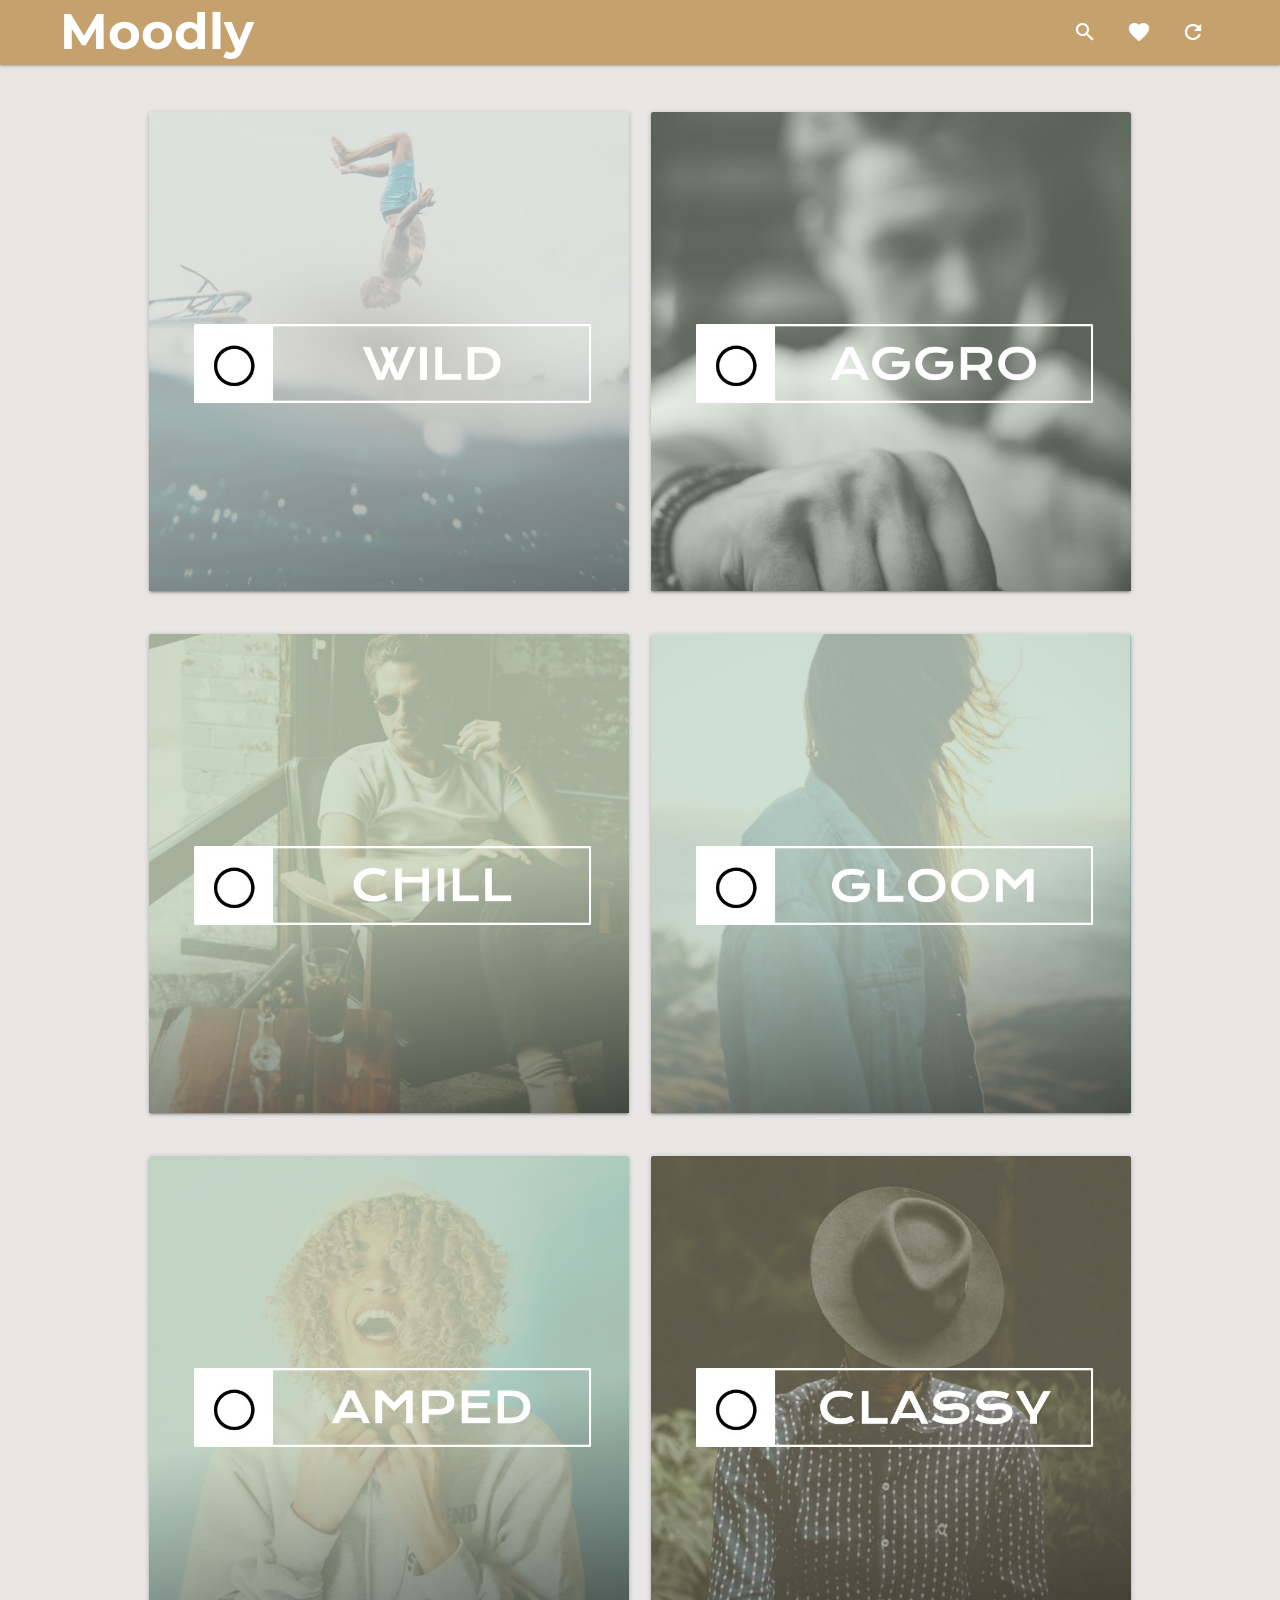
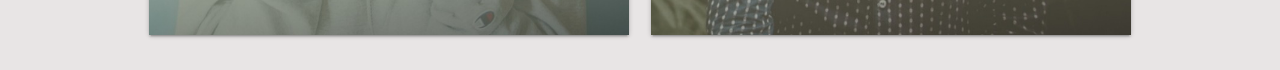
<file: index.html>
<!DOCTYPE html>
<html lang="en">

<head>
  <meta charset="UTF-8">
  <meta name="viewport" content="width=device-width, initial-scale=1.0">
  <meta http-equiv="X-UA-Compatible" content="ie=edge">
  <title>Moodly - Music For Your Mood</title>
  <!-- Compiled and minified CSS -->
  <link rel="stylesheet" href="https://cdnjs.cloudflare.com/ajax/libs/materialize/1.0.0/css/materialize.min.css">
  <link href="https://fonts.googleapis.com/icon?family=Material+Icons" rel="stylesheet">
<link href="https://fonts.googleapis.com/css?family=Montserrat:100&display=swap" rel="stylesheet">
  <link rel="stylesheet" href="./assets/css/style.css">

</head>

<body>
 <!-- navbar -->
<nav>
  <div class="nav-wrapper">
    <div class="container">
      <a href="#" class="sidenav-trigger" data-target="slide-out"><i class="material-icons">menu</i></a>
      <a href="index.html" class="brand-logo">Moodly</a>
      <ul class="right hide-on-med-and-down">
        <li class="#"><a href="search.html"><i class="material-icons">search</i></a></li>
        <li><a href="favorites.html"><i class="material-icons">favorite</i></a></li>
        <li><a href="#"><i class="material-icons">refresh</i></a></li>

      </ul>
    </div>
  </div>
</nav>
<!-- sidenav -->
<ul class="sidenav" id="slide-out">
  <li>
    <a href="search.html"><p>Search</p></a>
  </li>
  <li>
    <a href="favorites.html"><p>Favorites</p></a>
  </li>
  <li>
    <a href="#"><p>Refresh</p></a>
  </li>
</ul>

<!-- mood images on main page -->
  <div id="main-container">
    <div class="row">
      <div class="col s6">
        <div class="card">
          <div class="card-image">
            <a href="#"><img src="./assets/images/adventure-v2.jpg" class="moodBtn" id="indie"></a>
          </div>
        </div>
      </div>

      <div class="col s6">
        <div class="card">
          <div class="card-image">
            <a href="#"><img src="./assets/images/aggro-v1.jpg" class="moodBtn" id="hardcore"></a>
          </div>
        </div>
      </div>
    </div>

    <div class="row">
      <div class="col s6">
        <div class="card ">
          <div class="card-image">
            <a href="#"><img src="./assets/images/chill-v1.jpg" class="moodBtn" id="chill"></a>
          </div>
        </div>
      </div>

      <div class="col s6">
        <div class="card">
          <div class="card-image">
            <a href="#"><img src="./assets/images/gloom-v1.jpg" class="moodBtn" id="sad"></a>
          </div>
        </div>
      </div>
    </div>

    <div class="row">
      <div class="col s6">
        <div class="card">
          <div class="card-image">
            <a href="#"><img src="./assets/images/amped-v1.jpg" class="moodBtn" id="edm"></a>
          </div>
        </div>
      </div>

      <div class="col s6">
        <div class="card">
          <div class="card-image">
            <a href="#"><img class="moodBtn" id="classical" src="./assets/images/classy-v1.jpg"></a>
          </div>
        </div>
      </div>
    </div>
  </div>

  <!-- Start Modal -->
  <div id="info" class="modal">
      <div class="modal-content">
        <h3><span id="artistName"></span></h3>
          <h5 class="tName"><span id="trackName"></span> &nbsp; <i class="material-icons" id="favorite">favorite_border</i></h5> 
            <a class="waves-effect waves-black btn-flat" id="showLyric">Lyrics</a>
              <a class="waves-effect waves-black btn-flat" id="showInfo">Info</a>
            <a class="waves-effect waves-black btn-flat" id="showPreview">Preview</a>
          <p><span id="modalInfo"></span></p>
      </div>
    </div>
<!-- End Modal -->



  <script src="https://cdnjs.cloudflare.com/ajax/libs/materialize/1.0.0/js/materialize.min.js"></script>
  <script src="./assets/javascript/app.js"></script>
  <script>const slideMenu = document.querySelectorAll('.sidenav');
    M.Sidenav.init(slideMenu, {});
  </script>
</body>

</html>
</file>
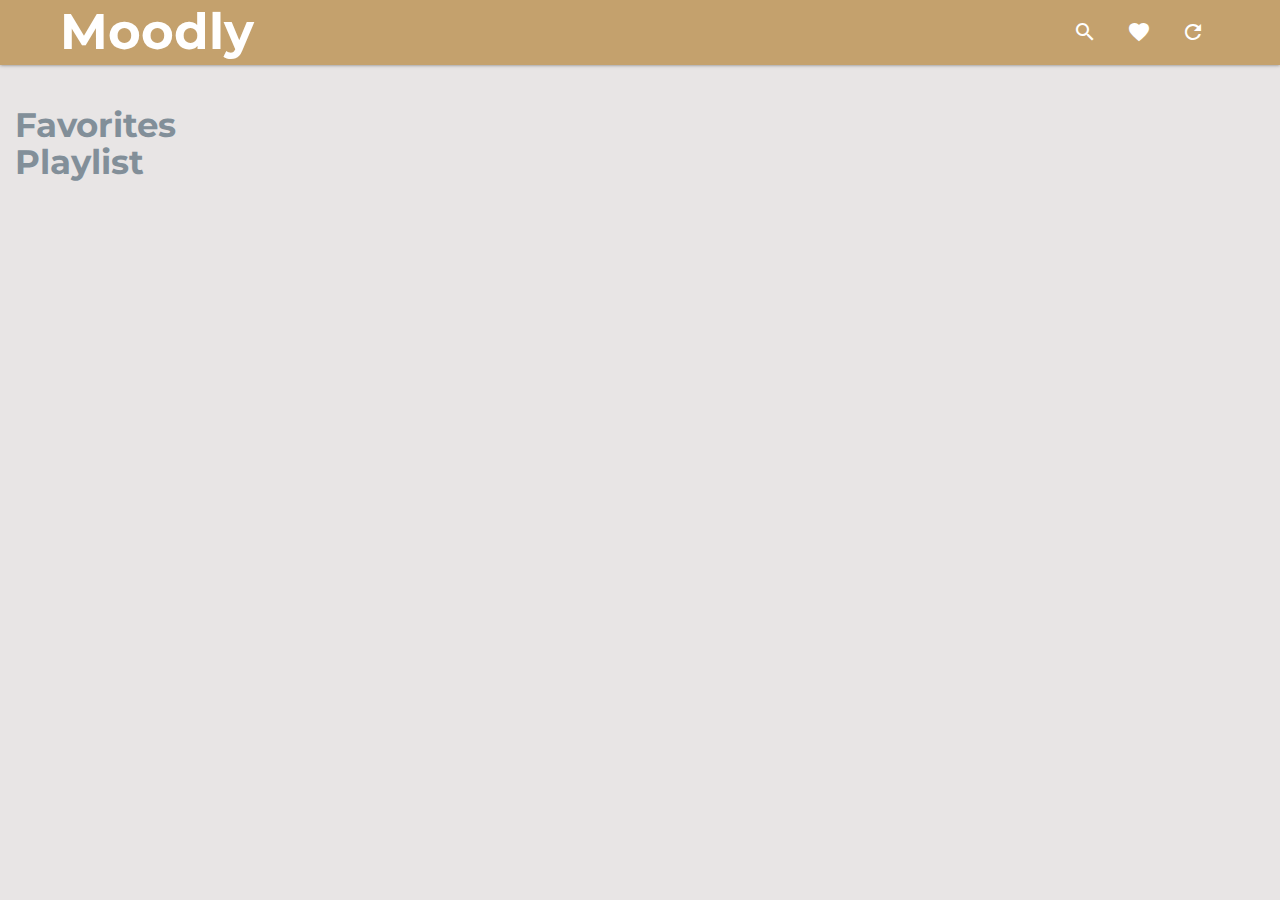
<file: favorites.html>
<!DOCTYPE html>
<html lang="en">

<head>
  <meta charset="UTF-8">
  <meta name="viewport" content="width=device-width, initial-scale=1.0">
  <meta http-equiv="X-UA-Compatible" content="ie=edge">
  <title>Favorites</title>
  <link rel="stylesheet" href="https://cdnjs.cloudflare.com/ajax/libs/materialize/1.0.0/css/materialize.min.css">
  <link href="https://fonts.googleapis.com/icon?family=Material+Icons" rel="stylesheet">
  <link href="https://fonts.googleapis.com/css?family=Montserrat:100&display=swap" rel="stylesheet">
  <link rel="stylesheet" href="./assets/css/style.css">
</head>

<body>
  <!-- navbar -->
  <nav>
    <div class="nav-wrapper">
      <div class="container">
        <a href="#" class="sidenav-trigger" data-target="slide-out"><i class="material-icons">menu</i></a>
        <a href="index.html" class="brand-logo">Moodly</a>
        <ul class="right hide-on-med-and-down">
          <li class="#"><a href="search.html"><i class="material-icons">search</i></a></li>
          <li><a href="#"><i class="material-icons">favorite</i></a></li>
          <li><a href="#"><i class="material-icons">refresh</i></a></li>

        </ul>
      </div>
    </div>
  </nav>
  <!-- sidenav -->
  <ul class="sidenav" id="slide-out">
    <li>
      <a href="search.html"><p>Search</p></a>
    </li>
    <li>
      <a href="favorites.html"> <p>Favorites</p></a>
    </li>
    <li>
      <a href="#"><p>Refresh</p></a>
    </li>
  </ul>

  <div class="container">
    <h4>Favorites Playlist</h4>
    <div id="faveList"></div>
  </div>

<script>
  // parse localstorage to get favorite song and = new favorite array
  let favoriteArr =  JSON.parse(localStorage.getItem(`favoriteSong`)) 
// create new song list
  const songList = () => {
    // loop to create favorite list elements with artist and track info
    for (let i = 0; i < favoriteArr.length; i++) {
      let trackList = document.createElement(`ul`)
      let artist = favoriteArr[i].artist
      let song = favoriteArr[i].track
      trackList.innerHTML = `
          <a href="#info" class="collection-item modal-trigger">
          Artist: <span>${artist}</span>
          <br> 
          Song: <span>${song}</span></a>
          <a class= "btn-small moreInfo waves-effect waves-light"
           data-artist="${artist}" 
           data-song="${song}">More</a>
          `
      document.getElementById(`faveList`).append(trackList)
    }
  }
  songList()

</script>


<script src="https://cdnjs.cloudflare.com/ajax/libs/materialize/1.0.0/js/materialize.min.js"></script>
<!-- s -->
<script>const slideMenu = document.querySelectorAll('.sidenav');
      M.Sidenav.init(slideMenu, {});
</script>


</body>

</html>
</file>
<file: assets/css/style.css>
.tName{
    border-bottom: 2px solid black;
}

p, .collection-item{
    color: #828f99;
    font-family: 'Montserrat', sans-serif;
    font-weight: bold;
}

form{
    margin-left: 15px;
    font-family:  'Montserrat', sans-serif;
    font-weight: bold;
}
body{
    background-color: #e8e5e5;
}

#submit{
background-color: #78909c;
}
ul{
    padding-left: 20px !important;
}
#main-container {
    padding-top: 40px;
}

nav .nav-wrapper {
    background: #c4a16d;
    height: 65px;
}

nav .brand-logo{
    font-size: 50px;
    font-family: 'Montserrat', sans-serif;
    font-weight: bold;
}

.search {
    margin-top: 20px;
}

.heartSpace {
justify-content: flex-end;
}

h4{
    font-family: 'Montserrat', sans-serif;
    color: #828f99;
    font-weight: bold;
    width: 280px;
    margin-left: 15px;
    padding-top: 20px;
    /* padding-bottom: 15px; */
}

.container{
    margin: 0;
}
.moreInfo{
  position: absolute;
  right: 15px;
  background-color: #78909c;
}

.moreInfo:hover {
    background-color:   #e0e0e0;
}

span{
    position: sticky;
}

#moodTitle {
    font-family: 'Montserrat', sans-serif;
    font-weight: bold;
    margin: auto;
    color: #c4a16d;
}

#loading{
    font-family: 'Montserrat', sans-serif;
    font-weight: bold;
    color: #c4a16d;
    font-size: 24px;
}

@media only screen and (max-width: 699px){
nav .brand-logo{
    font-size: 40px;
    padding-top: 4px;
}

#main-container{
    padding-top: 20px;
}

.collection-item{
font-size: 16px;
margin: auto;
}

ul {
    width: 280px;
    margin-top: 0px;
}
}

@media only screen and (min-width: 1004px){
  #main-container{
      height: 100%;
      margin: auto;
      width: 1004px;
  }

 .collection-item{
     line-height: 30px;
     font-size:25px;
 }

 .moreInfo{
     position: absolute;
     right: 20%;
 }

 nav .brand-logo{
     position: absolute;
     left: 60px;
 }

.right {
    position: absolute;
    right: 60px;
}

}
</file>
